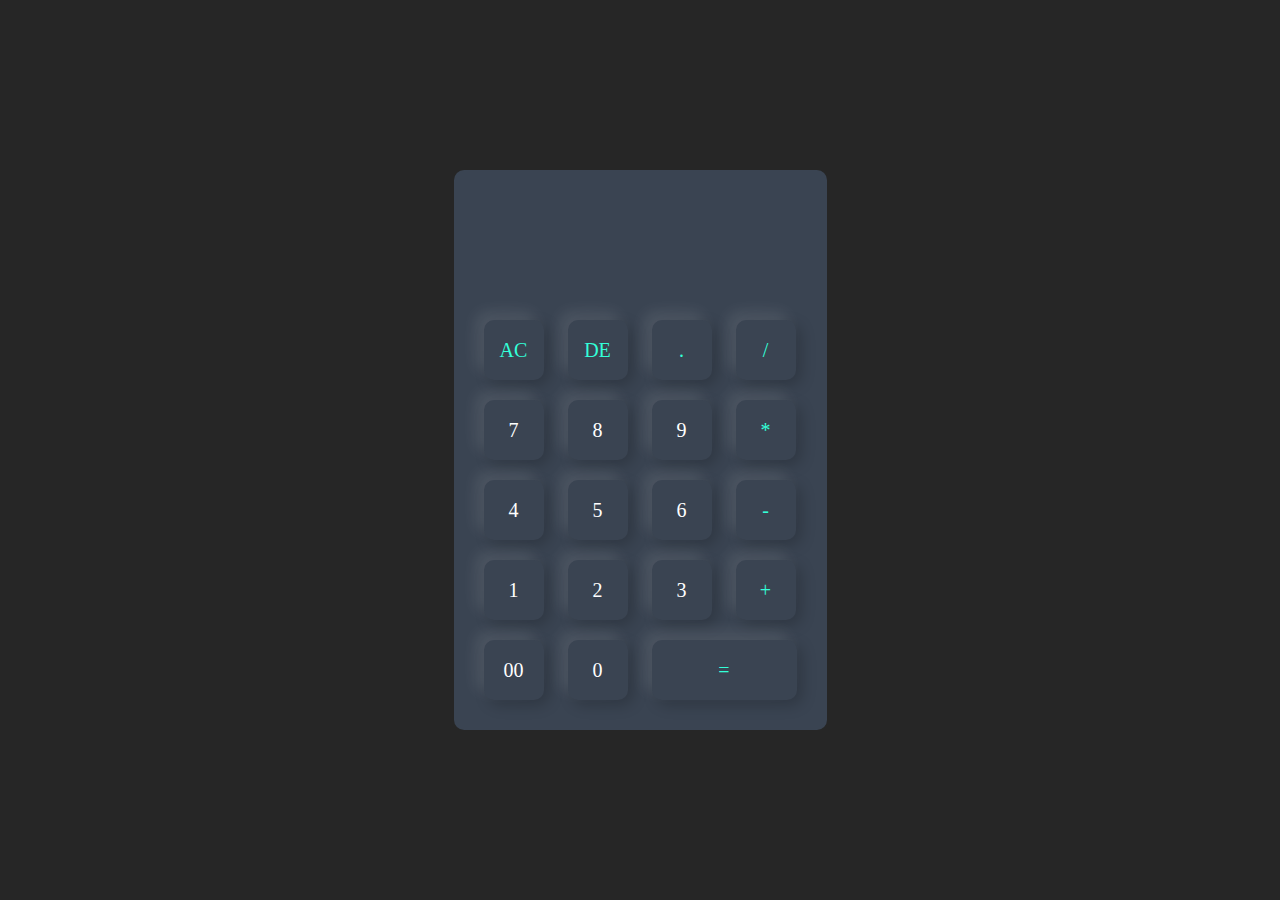
<file: index.html>
<!DOCTYPE html>
<html lang="en">

<head>
    <meta charset="UTF-8">
    <meta http-equiv="X-UA-Compatible" content="IE=edge">
    <meta name="viewport" content="width=device-width, initial-scale=1.0">
    <link rel="manifest" href="./pwa/manifest.json">
    <link rel="stylesheet" href="./style.css">

    <link rel="apple-touch-icon" sizes="180x180" href="./fav/apple-touch-icon.png">
    <link rel="icon" type="image/png" sizes="32x32" href="./fav/favicon-32x32.png">
    <link rel="icon" type="image/png" sizes="16x16" href="./fav/favicon-16x16.png">
    <link rel="manifest" href="./fav/site.webmanifest">
    <meta name="msapplication-TileColor" content="#da532c">
    <meta name="theme-color" content="#ffffff">

    <title>Calculator</title>
</head>

<body>
    <div class="container">
        <div class="calculator">
            <form>
                <div class="display">
                    <input type="text" name="display">
                </div>
                <div>
                    <input type="button" value="AC" onclick="display.value =''" class="operator">
                    <input type="button" value="DE" onclick="display.value = display.value.toString().slice(0,-1)"
                        class="operator">
                    <input type="button" value="." onclick="display.value +='.'" class="operator">
                    <input type="button" value="/" onclick="display.value +='/'" class="operator">
                </div>
                <div>
                    <input type="button" value="7" onclick="display.value +='7'">
                    <input type="button" value="8" onclick="display.value +='8'">
                    <input type="button" value="9" onclick="display.value +='9'">
                    <input type="button" value="*" onclick="display.value +='*'" class="operator">
                </div>
                <div>
                    <input type="button" value="4" onclick="display.value +='4'">
                    <input type="button" value="5" onclick="display.value +='5'">
                    <input type="button" value="6" onclick="display.value +='6'">
                    <input type="button" value="-" onclick="display.value +='-'" class="operator">
                </div>
                <div>
                    <input type="button" value="1" onclick="display.value +='1'">
                    <input type="button" value="2" onclick="display.value +='2'">
                    <input type="button" value="3" onclick="display.value +='3'">
                    <input type="button" value="+" onclick="display.value +='+'" class="operator">
                </div>
                <div>
                    <input type="button" value="00" onclick="display.value +='00'">
                    <input type="button" value="0" onclick="display.value +='0'">
                    <input type="button" value="=" onclick="display.value = eval(display.value)" class="equal operator">
                </div>
            </form>
        </div>
    </div>


    <script>

        console.log("navigator.serviceWorker:", navigator.serviceWorker)

        if (typeof navigator.serviceWorker !== 'undefined') {
            navigator.serviceWorker.register('sw.js').then((registration) => {
                console.log('Service worker registration succeeded:', registration);
            }, (error) => {
                console.error(`Service worker registration failed: ${error}`);
            });
        }
    </script>

</body>

</html>
</file>
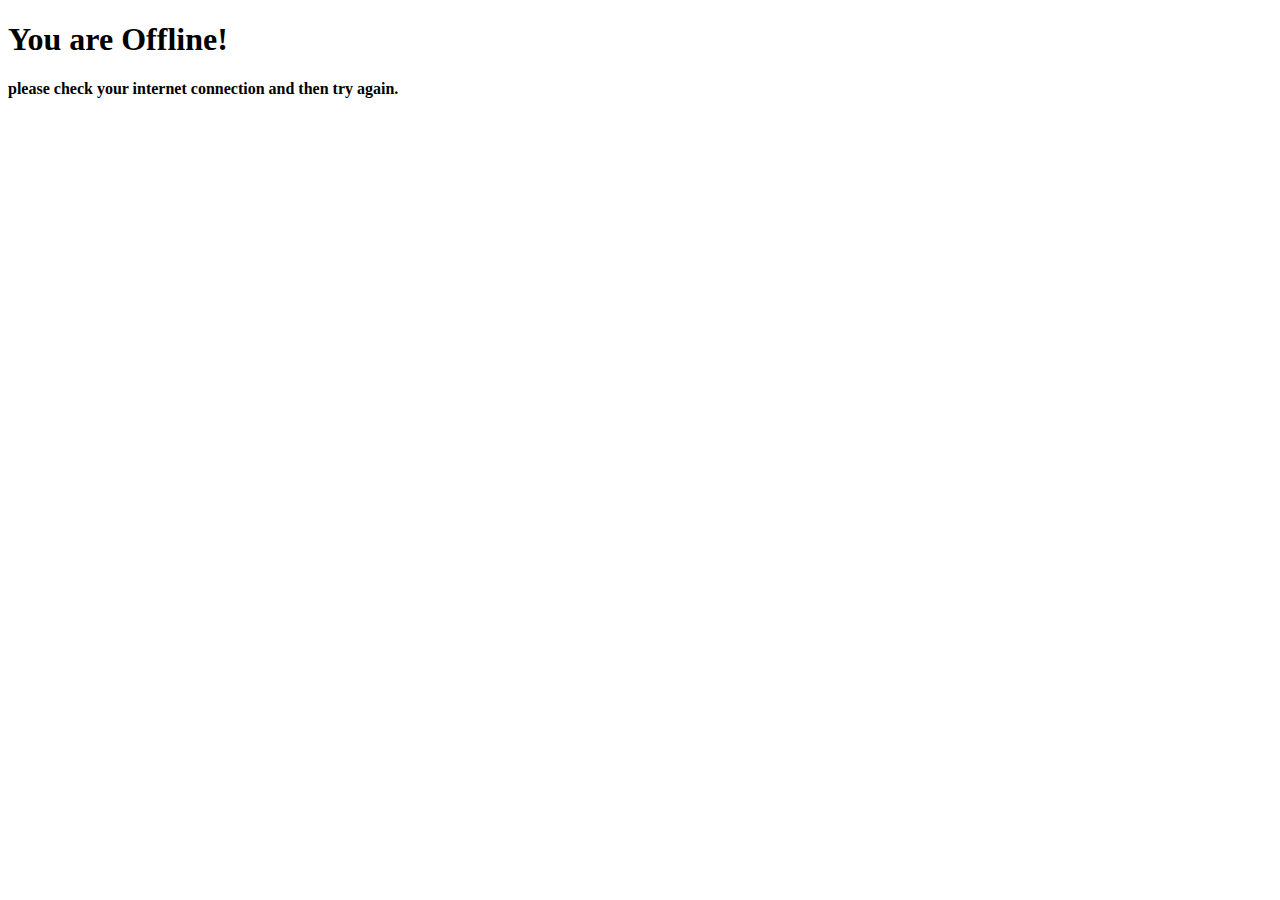
<file: pwa/ofline.html>
<!DOCTYPE html>
<html lang="en">
<head>
    <meta charset="UTF-8">
    <meta http-equiv="X-UA-Compatible" content="IE=edge">
    <meta name="viewport" content="width=device-width, initial-scale=1.0">
    <title>Document</title>
</head>
<body>
    <h1>You are Offline!</h1>
    <h4>please check your internet connection and then try again.</h4>
</body>
</html>
</file>
<file: style.css>
* {
    margin: 0;
    padding: 0;
    font-family: 'Poppins', sans-ser;
    box-sizing: border-box;
}

.container {
    width: 100%;
    height: 100vh;
    background: #262626;
    display: flex;
    justify-content: center;
    align-items: center;
}

.calculator {
    background: #3a4452;
    padding: 20px;
    border-radius: 10px;
}

.calculator form input {
    border: 0;
    outline: 0;
    width: 60px;
    height: 60px;
    border-radius: 10px;
    box-shadow: -8px -8px 15px rgba(255, 255, 255, 0.1), 5px 5px 15px rgba(0, 0, 0, 0.2);
    background: transparent;
    font-size: 20px;
    color: #fff;
    cursor: pointer;
    margin: 10px;
}

form .display {
    display: flex;
    justify-content: flex-end;
    margin: 20px 0;
}

form .display input {
    text-align: end;
    flex: 1;
    font-size: 45px;
    box-shadow: none;
}

form input.equal {
    width: 145px;
}

form input.operator {
    color: #33ffd8;
}

@media(max-width:375px) {
    .calculator {
        padding: 10px;
    }

    .calculator form input {
        width: 50px;
        height: 50px;
        font-size: 20px;
        margin: 5px;
    }
    form .display input {
        font-size: 40px;
    }
    
    form input.equal {
        width: 115px;
    }
}
@media(max-width:273px) {
    .calculator {
        padding: 5px;
    }

    .calculator form input {
        width: 40px;
        height: 40px;
        font-size: 15px;
        margin: 3px;
    }
    form .display input {
        font-size: 30px;
    }
    
    form input.equal {
        width: 90px;
    }
}
</file>
